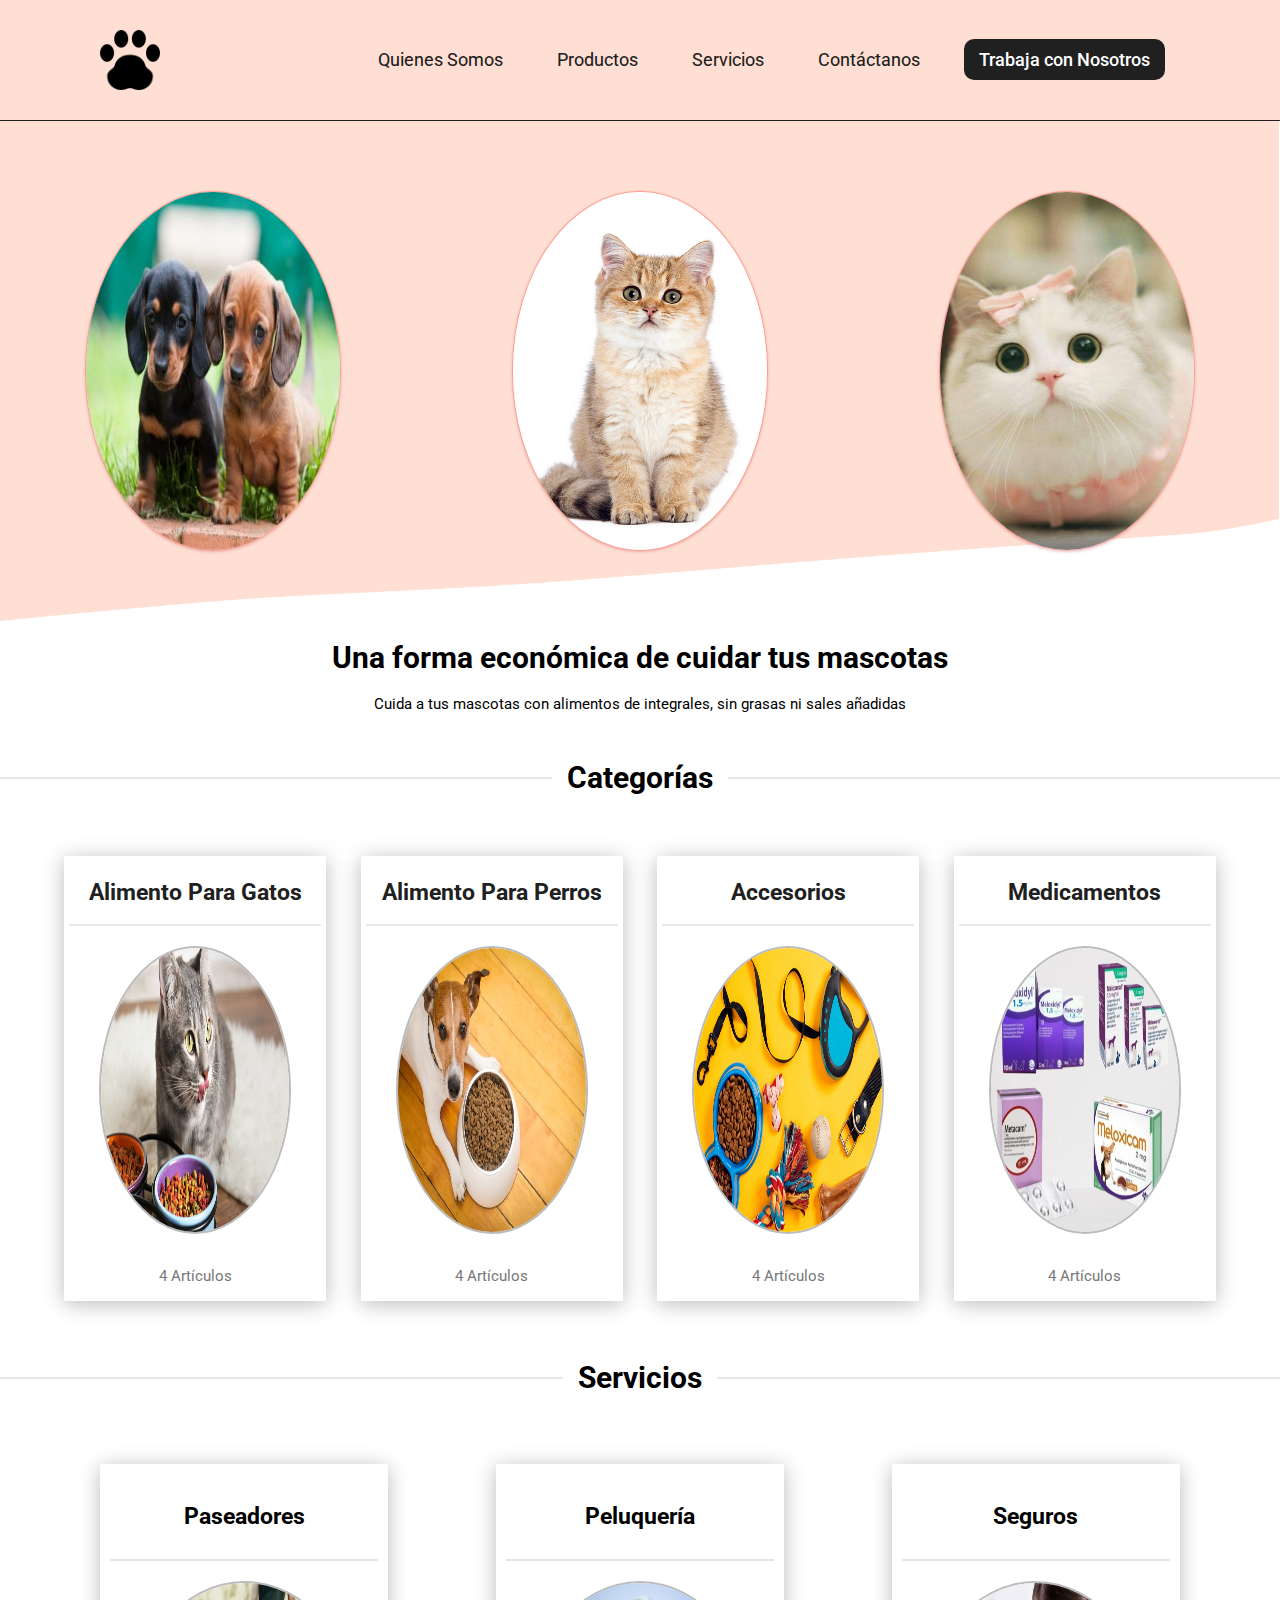
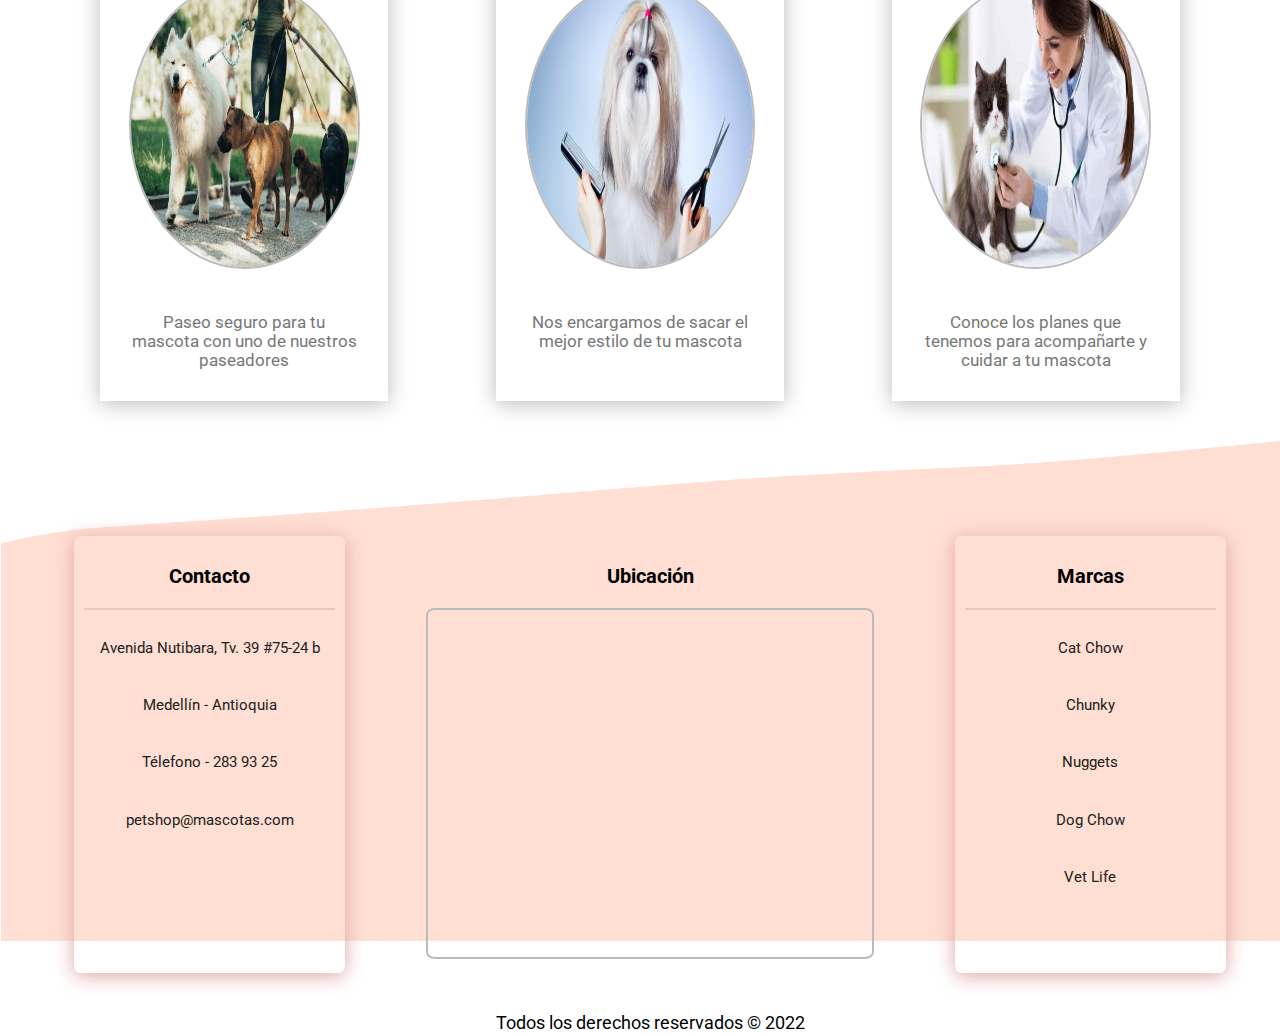
<file: index.html>
<!DOCTYPE html>
<html lang="en">
<head>
    <meta charset="UTF-8">
    <meta http-equiv="X-UA-Compatible" content="IE=edge">
    <meta name="viewport" content="width=device-width, initial-scale=1.0">
    <title>Home petShop</title>
    <link rel="stylesheet" href="./css/normalize.css">
    <link rel="stylesheet" href="./css/home.css">
    <link href="https://fonts.googleapis.com/css2?family=Roboto:ital,wght@0,300;0,400;0,500;1,700;1,900&display=swap" rel="stylesheet">
    <script src="./js/home.js" type="module" defer></script>
</head>
<body>
    <header>
        <nav>
            <img src="./images/pawprint-logo.png" alt="logo">
            <ul>
                <li><a id="enlace-modal" href="#" title="">Quienes Somos</a></li>
                <li><a href="#categorias" title="">Productos</a></li>
                <li><a href="#servicios" title="">Servicios</a></li>
                <li><a href="#contactanos" title="">Contáctanos</a></li>
                <li><a id="item-trabajo" href="empleo.html" title="">Trabaja con Nosotros</a></li>
            </ul>
        </nav>
    </header>
    <main>
        <div class="fondo-seccion">
            <img src="./images/Desktop.png" alt="">
        </div>
        <div id="imagenes">
            <img id ="salchicha" class="imagen-animales" src="./images/salchicha-pequeno.jpg" alt="" width="50" height="50">
            <img class="imagen-animales" src="./images/gato-sentado.jpg" alt="" width="50" height="50">
            <img class="imagen-animales" src="./images/gato_con_collar.jpg" alt="" width="50" height="50">
        </div>
        <div id="modal">
            <div>
                <span><button id="boton-cerrar-modal">&#10005;</button></span>
                <h5>¿Quienes Somos?</h5>
                <b></b>
                <p>Somos una empresa que contribuimos a crear un mundo mejor, ayudando a amar y proteger a sus mascotas. Basados en nuestro equipo de trabajo somos solidarios socialmente, brindando la mayor cantidad de trabajo posible, innovando constantemente y logrando un prestigio que nos haga perdurar en el tiempo. Invirtiendo e innovando en proyectos para ampliar la estructura y seguir creciendo en otras ciudades. Aportando y participando solidariamente para crear una comunidad inclusiva y el cuidado del medio ambiente.</p>
            </div>
        </div>
        <div id="lema">
            <h1>Una forma económica de cuidar tus mascotas</h1>
            <p>Cuida a tus mascotas con alimentos de integrales, sin grasas ni sales añadidas</p>
        </div>
     
        <h3><b></b><span id="categorias">Categorías</span><b></b></h3>
        <div class="container">
            <div class="row">
                <div class="col-md-4"><a id="comida-gatos" href="productos.html"><h2>Alimento Para Gatos</h2><b></b><img src="./images/Alimento-gato.jpg" width="300" height="300" alt=""><p>4 Artículos</p></a></div>
                <div class="col-md-4"><a id="comida-perros" href="productos.html"><h2>Alimento Para Perros</h2><b></b><img src="./images/Alimento-perro.jpg" width="300" height="300" alt=""><p>4 Artículos</p></a></div>
                <div class="col-md-4"><a id="accesorios" href="productos.html"><h2>Accesorios</h2><b></b><img src="./images/Accesorios.jpg" width="300" height="300" alt=""><p>4 Artículos</p></a></div>
                <div class="col-md-4"><a id="medicamentos" href="productos.html"><h2>Medicamentos</h2><b></b><img src="./images/Medicamentos.png" width="300" height="300" alt=""><p>4 Artículos</p></a></div>
            </div>
        </div>
        <h3><b></b><span id="servicios">Servicios</span><b></b></h3>
        <div class="container">
            <div class="row">
                <div class="col-md-3"><h2>Paseadores</h2><b></b><img src="./images/paseadores.png" width="300" height="300" alt=""><p>Paseo seguro para tu mascota con uno de nuestros paseadores</p></div>
                <div class="col-md-3"><h2>Peluquería</h2><b></b><img src="./images/peluqueria.jpg" width="300" height="300" alt=""><p>Nos encargamos de sacar el mejor estilo de tu mascota</p></div>
                <div class="col-md-3"><h2>Seguros</h2><b></b><img src="./images/Seguros.jpg" width="300" height="300" alt=""><p>Conoce los planes que tenemos para acompañarte y cuidar a tu mascota</p></div>
            </div>
        </div>
            
    </main>
    <footer>
        <div class="fondo-seccion">
            <img id="fondo-footer" src="./images/Desktop.png" alt="">
            <div class="container-footer">
                <div class="row-footer">
                    <div class="col-md-3-footer"><h4 id="contactanos">Contacto</h4>
                        <b></b>
                        <p>Avenida Nutibara, Tv. 39 #75-24 b</p>
                        <p>Medellín - Antioquia</p>
                        <p>Télefono - 283 93 25</p>
                        <p>petshop@mascotas.com</p>
                    </div>
                    <div class="col-md-3-footer column-special">
                        <h4>Ubicación</h4>
                        <iframe width="400" height="300" id="gmap_canvas" src="https://maps.google.com/maps?q=Tv.%2039%2075%20-%2024%20B,%20Medell%C3%ADn,%20Laureles,&t=&z=17&ie=UTF8&iwloc=&output=embed" frameborder="0" scrolling="no" marginheight="0" marginwidth="0"></iframe>
                    </div>    
                    <div class="col-md-3-footer">
                        <h4>Marcas</h4>
                        <b></b>
                        <p>Cat Chow</p>
                        <p>Chunky</p>
                        <p>Nuggets</p>
                        <p>Dog Chow</p>
                        <p>Vet Life</p>
                    </div>
                </div>
                <p>Todos los derechos reservados &copy 2022</p>
            </div>
        </div>
    </footer>
</body>
</html>
</file>
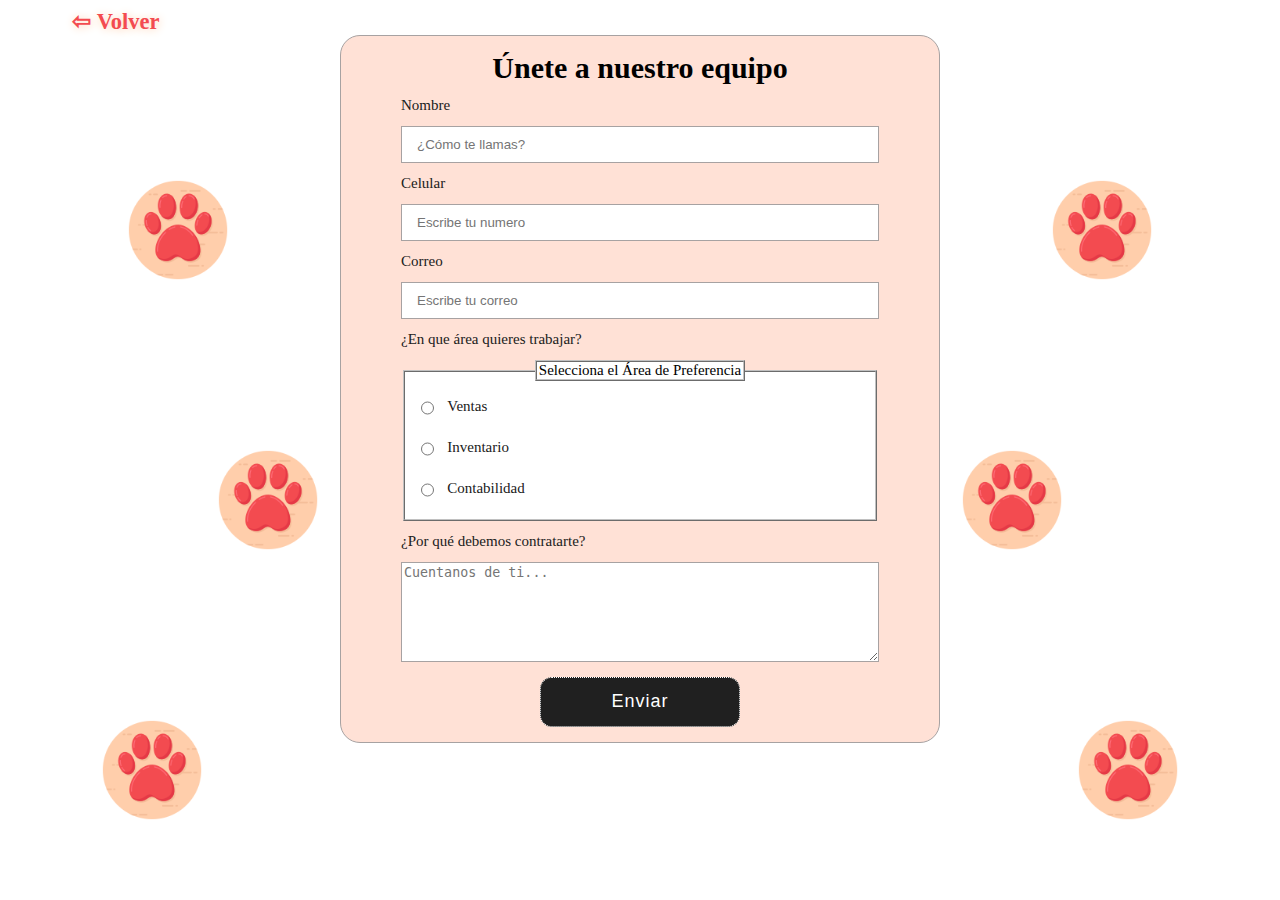
<file: empleo.html>
<!DOCTYPE html>
<html lang="en">
<head>
    <meta charset="UTF-8">
    <meta http-equiv="X-UA-Compatible" content="IE=edge">
    <meta name="viewport" content="width=device-width, initial-scale=1.0">
    <link rel="stylesheet" href="./css/empleo.css">
    <title>Trabaja Con Nosotros</title>
</head>
<body>
    <header>
        <div>
            <a id="regresar" href="index.html">&#8678;&nbsp;Volver</a>
        </div>
    </header>
    <main>
        <form action="index.html" method="GET" id="form">
            <h1>Únete a nuestro equipo</h1>
            <label>Nombre</label>
            <input type="text" placeholder="¿Cómo te llamas?" required>
            
            <label >Celular</label>
            <input type="number" placeholder="Escribe tu numero" required>
            
            <label>Correo</label>
            <input type="email" placeholder="Escribe tu correo" required>
    
            <label>¿En que área quieres trabajar?</label>
            <fieldset>
                <legend>Selecciona el Área de Preferencia</legend>
                <div>
                    <input type="radio" value="ventas" name="area">
                    <label for="">Ventas</label>
                </div>
                <div>
                    <input type="radio" value="ventas" name="area">
                    <label for="">Inventario</label>
                </div>
                <div>
                    <input type="radio" value="ventas" name="area">
                    <label for="">Contabilidad</label>
                </div>
            </fieldset>
            
            
            <label>¿Por qué debemos contratarte?</label>
            <textarea placeholder="Cuentanos de ti..."></textarea>
            
            <button id="enviar-form" type="submit" >Enviar</button>
        </form>
        <div>
        <picture>
            <img src="./images/logo-paw.png" width="100" alt="">
            <img src="./images/logo-paw.png" width="100" alt="">
            <img src="./images/logo-paw.png" width="100" alt="">
            
            <img src="./images/logo-paw.png" width="100" alt="">
            <img src="./images/logo-paw.png" width="100" alt="">
            <img src="./images/logo-paw.png" width="100" alt="">
        </picture>
    </div>
    </main>
    <script>
        document.getElementById("enviar-form").addEventListener('click', ()=>{
            
        });
    </script>
</body>
</html>
</file>
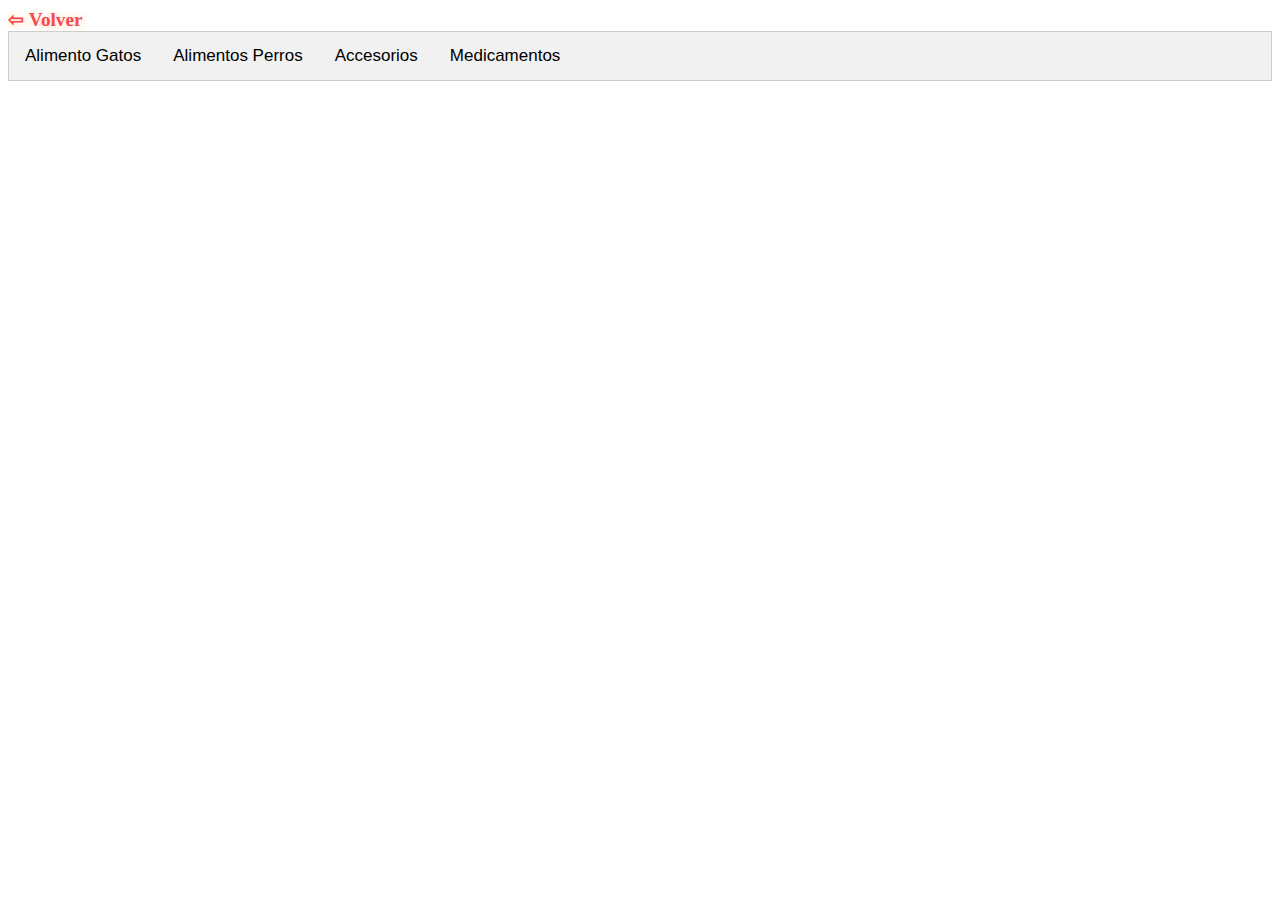
<file: productos.html>
<!DOCTYPE html>
<html lang="en">
<head>
    <meta charset="UTF-8">
    <meta http-equiv="X-UA-Compatible" content="IE=edge">
    <meta name="viewport" content="width=device-width, initial-scale=1.0">
    <link rel="stylesheet" href="./css/productos.css">
    <script src="./js/productos.js" defer></script>
    <title>Productos</title>
</head>
<body>
    <header>
        <div>
            <a id="regresar" href="index.html">&#8678;&nbsp;Volver</a>
        </div>
    </header>
    <main>
        <div class="tab">
            <button class="tablinks" onclick="openCity(event, 'Gatos')">Alimento Gatos</button>
            <button class="tablinks" onclick="openCity(event, 'Perros')">Alimentos Perros</button>
            <button class="tablinks" onclick="openCity(event, 'Accesorios')">Accesorios</button>
            <button class="tablinks" onclick="openCity(event, 'Medicamentos')">Medicamentos</button>
          </div>
          
          <div id="Gatos" class="tabcontent">
            <h3><b></b><span>Alimento Gatos</span><b></b></h3>
            <div class="container">
                <div class="row">
                    <div class="col-md-4"><h2>Concentrado Cat Chow - X8 KG</h2><img src="./images/purina Gato.webp" width="300" height="300" alt=""><p>Concentrado de Purina Cat Chow para Gatitos de Primer Año</p><p><strong>Valor:</strong> $120.000</p><button>Comprar</button></div>
                    <div class="col-md-4"><h2>Moustache - Lata - Sabor Pollo 200GR</h2><img src="./images/ChunkieGato.avif" width="300" height="300" alt=""><p>Ingredientes con carne fresca, vitaminas, sin conservantes ni colorantes artificiales.</p><p><strong>Valor:</strong> $6.300</p><button>Comprar</button></div>
                    <div class="col-md-4"><h2>Concentrado Húmedo Fancy Feast 340GR</h2><img src="./images/concentradoHumedo.jpg" width="300" height="300" alt=""><p>Nutritivo Alimento Húmedo con pollo, pescado, camaron, carne, atun, pavo</p><p><strong>Valor:</strong> $18.500</p><button>Comprar</button></div>
                    <div class="col-md-4"><h2>Galletas Chunky Snacks Deli Caprichos Salmón </h2><img src="./images/GalletasGato.avif" width="300" height="300" alt=""><p>Chunky snacks deli caprichos gatos salmón, Hechos con carne real de salmón.</p><p><strong>Valor:</strong> $7.000</p><button>Comprar</button></div>
                </div>
            </div>
          </div>
          
          <div id="Perros" class="tabcontent">
            <h3><b></b><span>Alimento Perros</span><b></b></h3>
            <div class="container">
                <div class="row">
                    <div class="col-md-4"><h2>Chunky Delidog Trozos de Carne 100GR</h2><img src="./images/ChunkyPerro.webp" width="300" height="300" alt=""><p>Contiene carne de res garantizada al 100%. Contiene vitaminas y minerales esenciales.</p><p><strong>Valor:</strong> $6.800</p><button>Comprar</button></div>
                    <div class="col-md-4"><h2>Dog Chow Perros Senior Vida Sana 17 Kg</h2><img src="./images/purinaPerro.jpg  " width="300" height="300" alt=""><p>Es un concentrado formulado para el cuidado y fortalecimiento articular..</p><p><strong>Valor:</strong> $183.687</p><button>Comprar</button></div>
                    <div class="col-md-4"><h2>Suplemento Carne de Res Magra 100GR</h2><img src="./images/carnePerro.avif" width="300" height="300" alt=""><p>Deliciosa dieta con carnes y verduras y completa sin conservantes ni preservantes</p><p><strong>Valor:</strong> $8.000</p><button>Comprar</button></div>
                    <div class="col-md-4"><h2>Galletas Crocantes Para Cachorro 300GR</h2><img src="./images/galletasPerro.webp" width="300" height="300" alt=""><p>Galletas horneadas Dog Chow Nutritivas, preparadas con granos integrales.</p><p><strong>Valor:</strong> $12.300</p><button>Comprar</button></div>
                </div>
            </div>
          </div>
          
          <div id="Accesorios" class="tabcontent">
            <h3><b></b><span>Accesorios</span><b></b></h3>
            <div class="container">
                <div class="row">
                    <div class="col-md-4"><h2>Cama Nido Para Gatos de Tela Rosada</h2><img src="./images/camaGato.png" width="300" height="300" alt=""><p>Una linda cama cómoda, súper suave y cálida en forma de nido.</p><p><strong>Valor:</strong> $89.200</p><button>Comprar</button></div>
                    <div class="col-md-4"><h2>Comedero Doble Elevado Para Mascotas</h2><img src="./images/comedero.webp" width="300" height="300" alt=""><p>Comedero doble en madera para mascotas, evita el reflujo y mejora la digestión.</p><p><strong>Valor:</strong> $69.200</p><button>Comprar</button></div>
                    <div class="col-md-4"><h2>Gimnasio Gato Hamaca Cilindro Gris</h2><img src="./images/gimnasioGato.webp" width="300" height="300" alt=""><p>Tapizado con tela térmica en diferentes colores y estilos</p><p><strong>Valor:</strong> $125.000</p><button>Comprar</button></div>
                    <div class="col-md-4"><h2>Cama Para Perro Antiestrés Tipo Donut</h2><img src="./images/camaPerro.webp" width="300" height="300" alt=""><p>Gracias a su forma redonda,es ideal para las mascotas a las que les encanta acurrucarse.</p><p><strong>Valor:</strong> $97.000</p><button>Comprar</button></div>
                </div>
            </div>
          </div>
          <div id="Medicamentos" class="tabcontent">
            <h3><b></b><span>Medicamentos</span><b></b></h3>
            <div class="container">
                <div class="row">
                    <div class="col-md-4"><h2>Antipulgas Y Contra La Sarna En Perros 40MG</h2><img src="./images/sarna.webp" width="300" height="300" alt=""><p>Sabroso comprimido para perros contra el control de pulgas, garrapatas y la Sarna</p><p><strong>Valor:</strong>&nbsp;$86.500</p><button>Comprar</button></div>
                    <div class="col-md-4"><h2>Suplemento Probiótico Para Gato Fortiflora</h2><img src="./images/suplemento.webp" width="300" height="300" alt=""><p>Probiótico eficaz y delicioso. Sistema inmune sano. Salud intestinal.</p><p><strong>Valor:</strong>&nbsp;$106.900</p><button>Comprar</button></div>
                    <div class="col-md-4"><h2>Meloxicam de 2 mg para Perros por 10 Tabletas</h2><img src="./images/meloxicam.jpg" width="300" height="300" alt=""><p>Analgésico y antinflamatorio, ideal para tratar trastornos musculo esqueléticos.</p><p><strong>Valor:</strong>&nbsp;$16.900</p><button>Comprar</button></div>
                    <div class="col-md-4"><h2>Rondel - Antiparasitario Puppy 5ML</h2><img src="./images/antiparasitario.avif" width="300" height="300" alt=""><p>Antiparasitario de amplio espectro contra Nematodos gastrointestinales.</p><p><strong>Valor:</strong>&nbsp;$10.500</p><button>Comprar</button></div>
                </div>
            </div>
          </div>
    </main>
</body>
</html>
</file>
<file: css/home.css>
*{
    margin: 0;
    padding: 0;
    box-sizing: border-box;
}
body{
    font-family: "Roboto";
    font-size: 15px;
}
header{
    border-bottom: 1px solid #202020;
    background-color: #FFDFD3;
}
header nav{
    display: flex;
    justify-content: space-between;
    align-items: center;
    margin: 0 80px;
    padding: 20px;
}
nav img{
    height: 80px;
    padding: 10px 0 10px 0 ;
}
nav ul{
    display: inline;
    position: relative;    
}
nav ul li{
    display: inline;
    padding: 15px;
    
}
nav ul li a{
    text-decoration: none;
    color: #202020;
    font-weight: 420;
    font-size: 18px;
    padding: 0 10px;
}
nav ul li a:hover{
    background-color: #202020;
    color: azure;
    padding: 20px 10px;
    transition: 0.4s;
}
#item-trabajo{
    background-color: #202020;
    color: #FFFFFF;
    font-weight: 500;
    border-radius: 10px;
    padding: 10px 15px;
}

.fondo-seccion{
    display: flex;
    position: relative;
}
.fondo-seccion img{
    position: absolute;
    width: 100%;
    height: 500px;
    background-color: #FFFFFF;
    background-repeat: no-repeat;
    background-size: cover ;
}
#lema{
    text-align: center;
}
#imagenes{
    display: flex;
    justify-content: space-around;
    align-items: center;
    height: 500px;
}
.imagen-animales{
    z-index: 1;
    width: 20vw;
    height: 40vh;
    border-radius: 50%;
    border: 1px solid rgba(255, 0, 0, 0.304);
    box-shadow: 0px 1px 3px rgba(163, 54, 54, 0.304);
}

/* Sección-categorias */
.container{
    width: 90%;
    margin: 0 auto;
}
.row{
    display: flex;
    column-gap: 3%;
}
.col-md-4{
    width: 23%;
    padding: 5px;
    text-align: center;
    box-shadow: 0px 3px 20px #bbb;
    margin-block-start: 0.83em;
    margin-block-end: 0.83em;
}
.col-md-4:hover{
    background-color: rgba(187, 187, 187, 0.114);
    border: 2.5px solid #777;
    cursor: pointer;
    margin-bottom: 5px;
}

.col-md-4 > a{
    text-decoration: none;
    color: #202020;
}
.col-md-4 > a > h2{
    margin-block-start: 0.83em;
    margin-block-end: 0.83em;
}
.col-md-4 > a > img{
    border-radius: 50%;
    width: 15vw;
    height: 32vh;
    margin: 20px auto;
    cursor: pointer;
    border: 2px solid #bbb;
}
.col-md-4 > a > img:hover{
    transform: scaleX(-1);
    border: 3px dotted #bbb;
}
.col-md-4 > a > p{
    padding: 10px;
    color: #777;
}
h3{
    font-size: 2em;
    display: flex;
    margin:0.6em auto;
}
h3 > span{
    margin:1em auto;
    padding: 0 15px;
}
b{
    align-self: center;
    display: block;
    flex: 1;
    height: 2px;
    opacity: .1;
    background-color: currentColor;
    
}
/* sección-servicios */
.col-md-3{
    width: 25%;
    margin: 20px auto;
    padding: 10px;
    text-align: center;
    box-shadow: 0px 3px 20px #bbb;
    margin-bottom: 40px;
}
.col-md-3:hover{
    background-color: rgba(187, 187, 187, 0.114);
    border: 2px solid #777;
    cursor: pointer;
    margin-bottom: 5px;
    transform: scale(1.01);
    transition: 0.3s;
}
.col-md-3 > img{
    border-radius: 50%;
    width: 18vw;
    height: 32vh;
    margin: 20px auto;
    cursor: pointer;
    border: 2px solid #bbb;
}
.col-md-3 > img:hover{
    transform: scale(1.1);
    transition: 0.3s;
}

.col-md-3 > h2{
    margin: 30px 0;
}
.col-md-3 > p{
    padding: 20px;
    color: #777;
    font-size: 1.1em;
}
footer{
    text-align: center;
}
#fondo-footer{
    transform: rotate(180deg);
}
.container-footer{
    width: 90%;
    margin: 0 auto;
}
.row-footer{
    display: flex;
    column-gap: 3%;
}
.container-footer{
    z-index: 1;
    position: relative;
    top: 95px;
    left: 10px;
}
.container-footer > p{
    font-size: 1.2em;
}
.col-md-3-footer{
    width: 25%;
    margin: 0 auto;
    padding: 10px;
    text-align: center;
    border-radius: 2%;
    margin-bottom: 40px;
    background-color: transparent;
}
.col-md-3-footer:nth-of-type(2n+1){
    box-shadow: 0px 3px 20px #dea4a4;
}
.column-special{
    width: 50%;
}
.col-md-3-footer > p{
    margin: 20px auto;
    padding: 10px;
    text-align: center;
    color: #202020;
}
h4{
    font-size: 1.3em;
    margin: 20px auto;
}
iframe{
    border-radius: 2%;
    border: 2px solid #bbb;
    width: 35vw;
    height: 39vh;
}
#modal{
    display: none;
    z-index: 1;
    position: absolute;
    top: 135px;
    width: 660px;
    height: 412px;
    left: 412px;
    background-color: white;
    border-radius: 3%;
    box-shadow: 0px 3px 20px #dea4a4;
}
#modal > div > h5{
    justify-content: center;
    font-size: 2em;
    display: flex;
    margin:0.6em auto;
}
#modal > div > h5{
    justify-content: center;
    font-size: 2em;
    display: flex;
    margin:0.6em auto;
}
#modal > div > span{
    display: block;
    text-align-last:end;
    margin-right: 20px;
    margin-top: 10px;
}
#modal > div > span > button{
    padding: 1px 5px;
}
#modal > div > p{
    padding: 40px;
    text-align: justify;
    justify-content: center;
    font-size: 1.3em;
    display: flex;
    margin:0.5em auto;
    line-height: 27px;
}
</file>
<file: css/empleo.css>
*{
    box-sizing: border-box;
}
body{
    font-family: "Roboto";
    font-size: 15px;
}
#regresar{
    font-size: 1.5em;
    margin-left: 5vw;
    text-decoration: none;
    font-weight: bolder;
    text-shadow: 1px 1px 10px #FFCEAB;
    color: #F34B50;
}

/* formulario */
form{
    background-color: #ffe1d6;
    border-radius: 20px;
    border: 1px solid rgb(167, 162, 162);
    padding: 15px 60px;
    margin: 0px auto;
    display: flex;
    flex-direction: column;
    text-align: center;
    width: 600px;
}
form > h1{
    margin: 0;
}
form label{
    display: flex;
    margin: 12px 0;
    color: #202020;
    font-weight: 530;
}
form input{
    padding: 10px 15px;
    border: 1px solid rgb(167, 162, 162)
}
form textarea{
    height: 100px;
    border: 1px solid rgb(167, 162, 162)
}
form button{
    background-color: #202020;
    color: #FFFFFF;
    border: 1px dotted #FFFFFF;
    border-radius: 12px;
    font-size: 18px;
    font-weight: 500;
    letter-spacing: 1px;
    margin: 15px auto 0 auto;
    width: 200px;
    height: 50px;
}
form button:hover{
    background-color: rgb(130, 254, 130);
    color: #202020;
    border: 1px dotted #202020;
}

picture img:nth-child(1){
    display: flex;
    position: absolute;
    top: 20%;
    left: 10%;
}
picture img:nth-child(2){
    display: flex;
    position: absolute;
    top: 50%;
    left: 17%;
}

picture img:nth-child(3){
    display: flex;
    position: absolute;
    top: 80%;
    left: 8%;
}

picture img:nth-child(4){
    display: flex;
    position: absolute;
    top: 20%;
    right: 10%;
}
picture img:nth-child(5){
    display: flex;
    position: absolute;
    top: 50%;
    right: 17%;
}
picture img:nth-child(6){
    display: flex;
    position: absolute;
    top: 80%;
    right: 8%;
}
legend{
    background-color: #FFFFFF;
    border: 2px ridge rgb(192, 192, 192)
}
fieldset > div{
    
    display: flex;
    column-gap: 10px;
}
fieldset{
    border: 2px ridge rgb(192, 192, 192);
    background-color: #FFFFFF;
}
</file>
<file: css/productos.css>
#regresar{
    font-size: 1.2em;
    text-decoration: none;
    font-weight: bolder;
    text-shadow: 1px 1px 10px #FFCEAB;
    color: #F34B50;
}
.row{
    display: flex;
    column-gap: 2%;
    
}
.col-md-4{
    width: 23.5%;
    text-align: center;
    box-shadow: 0px 2px 8px #777;
    padding: 10px;
}
.col-md-4 > img{
    border-radius: 10%;
    width: 15vw;
    height: 32vh;
    margin: 20px auto;
    cursor: pointer;
}
.col-md-4 > img:hover{
    transform: scaleX(-1);
}
.col-md-4 > button{
  background-color: #202020;
  color: #FFFFFF;
  padding: 5px 10px;
  cursor: pointer;
}

h3{
    font-size: 1.8em;
    display: flex;
    margin-bottom: 0.6em;
}
h3 > span{
    padding: 0 15px;
}
b{
    align-self: center;
    display: block;
    flex: 1;
    height: 2px;
    opacity: .1;
    background-color: currentColor;
}

/* pestañas */
.tab {
    overflow: hidden;
    border: 1px solid #ccc;
    background-color: #f1f1f1;
  }
  
  /* Style the buttons inside the tab */
  .tab button {
    background-color: inherit;
    float: left;
    border: none;
    outline: none;
    cursor: pointer;
    padding: 14px 16px;
    transition: 0.3s;
    font-size: 17px;
  }
  
  /* Change background color of buttons on hover */
  .tab button:hover {
    background-color: #ddd;
  }
  
  /* Create an active/current tablink class */
  .tab button.active {
    background-color: #ccc;
  }
  
  /* Style the tab content */
  .tabcontent {
    display: none;
    padding: 6px 12px;
    border: 1px solid #ccc;
    border-top: none;
  }
</file>
